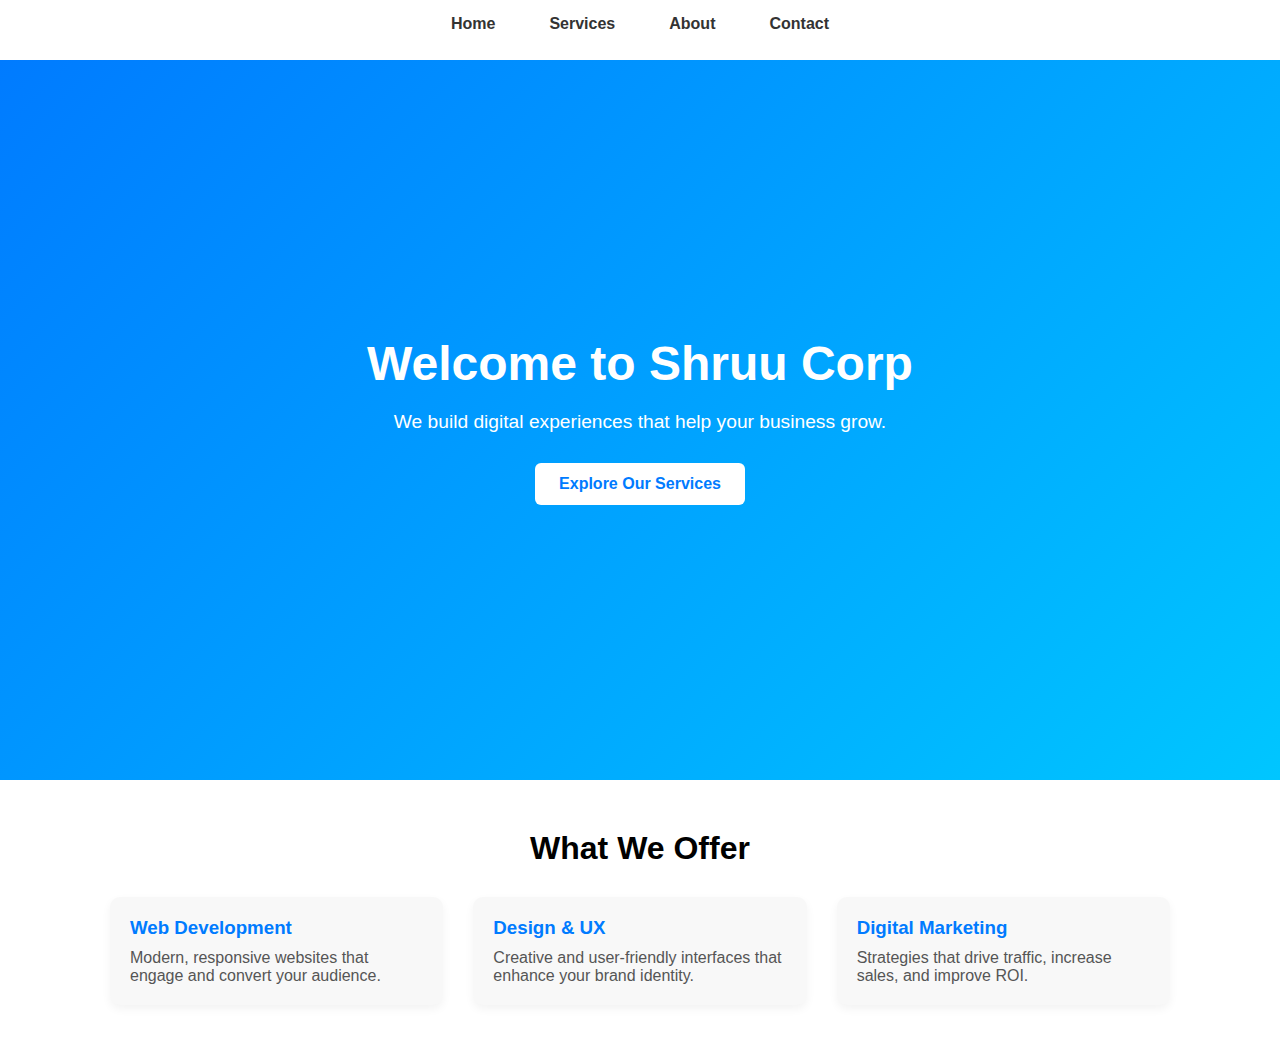
<file: index.html>
<!DOCTYPE html>
<html lang="en">
<head>
  <meta charset="UTF-8" />
  <title>Home | Shruu Corp</title>
  <link rel="stylesheet" href="newcss.css" />
  <style>
    .hero {
      height: 80vh;
      display: flex;
      align-items: center;
      justify-content: center;
      background: linear-gradient(135deg, #007bff, #00c6ff);
      color: white;
      text-align: center;
      padding: 0 20px;
    }

    .hero h1 {
      font-size: 3rem;
      margin-bottom: 20px;
    }

    .hero p {
      font-size: 1.2rem;
      margin-bottom: 30px;
    }

    .hero a {
      display: inline-block;
      padding: 12px 24px;
      background-color: white;
      color: #007bff;
      font-weight: bold;
      text-decoration: none;
      border-radius: 6px;
      transition: background-color 0.3s, color 0.3s;
    }

    .hero a:hover {
      background-color: #0056b3;
      color: white;
    }

    .features {
      max-width: 1100px;
      margin: 50px auto;
      padding: 0 20px;
    }

    .features h2 {
      text-align: center;
      font-size: 2em;
      margin-bottom: 30px;
    }

    .feature-grid {
      display: flex;
      flex-wrap: wrap;
      gap: 30px;
      justify-content: center;
    }

    .feature {
      background-color: #f8f8f8;
      padding: 20px;
      flex: 1 1 300px;
      border-radius: 10px;
      box-shadow: 0 4px 10px rgba(0, 0, 0, 0.05);
      transition: transform 0.3s;
    }

    .feature:hover {
      transform: translateY(-5px);
    }

    .feature h3 {
      margin-bottom: 10px;
      color: #007bff;
    }

    .feature p {
      color: #555;
    }
  </style>
</head>
<body>
  <nav class="navbar" id="navbar">
    <ul>
      <li><a href="index.html">Home</a></li>
      <li><a href="services.html">Services</a></li>
      <li><a href="about.html">About</a></li>
      <li><a href="contact.html">Contact</a></li>
    </ul>
  </nav>

  <section class="hero">
    <div>
      <h1>Welcome to Shruu Corp</h1>
      <p>We build digital experiences that help your business grow.</p>
      <a href="services.html">Explore Our Services</a>
    </div>
  </section>

  <section class="features">
    <h2>What We Offer</h2>
    <div class="feature-grid">
      <div class="feature">
        <h3>Web Development</h3>
        <p>Modern, responsive websites that engage and convert your audience.</p>
      </div>
      <div class="feature">
        <h3>Design & UX</h3>
        <p>Creative and user-friendly interfaces that enhance your brand identity.</p>
      </div>
      <div class="feature">
        <h3>Digital Marketing</h3>
        <p>Strategies that drive traffic, increase sales, and improve ROI.</p>
      </div>
    </div>
  </section>

  <script src="newjavascript.js"></script>
</body>
</html>
</file>
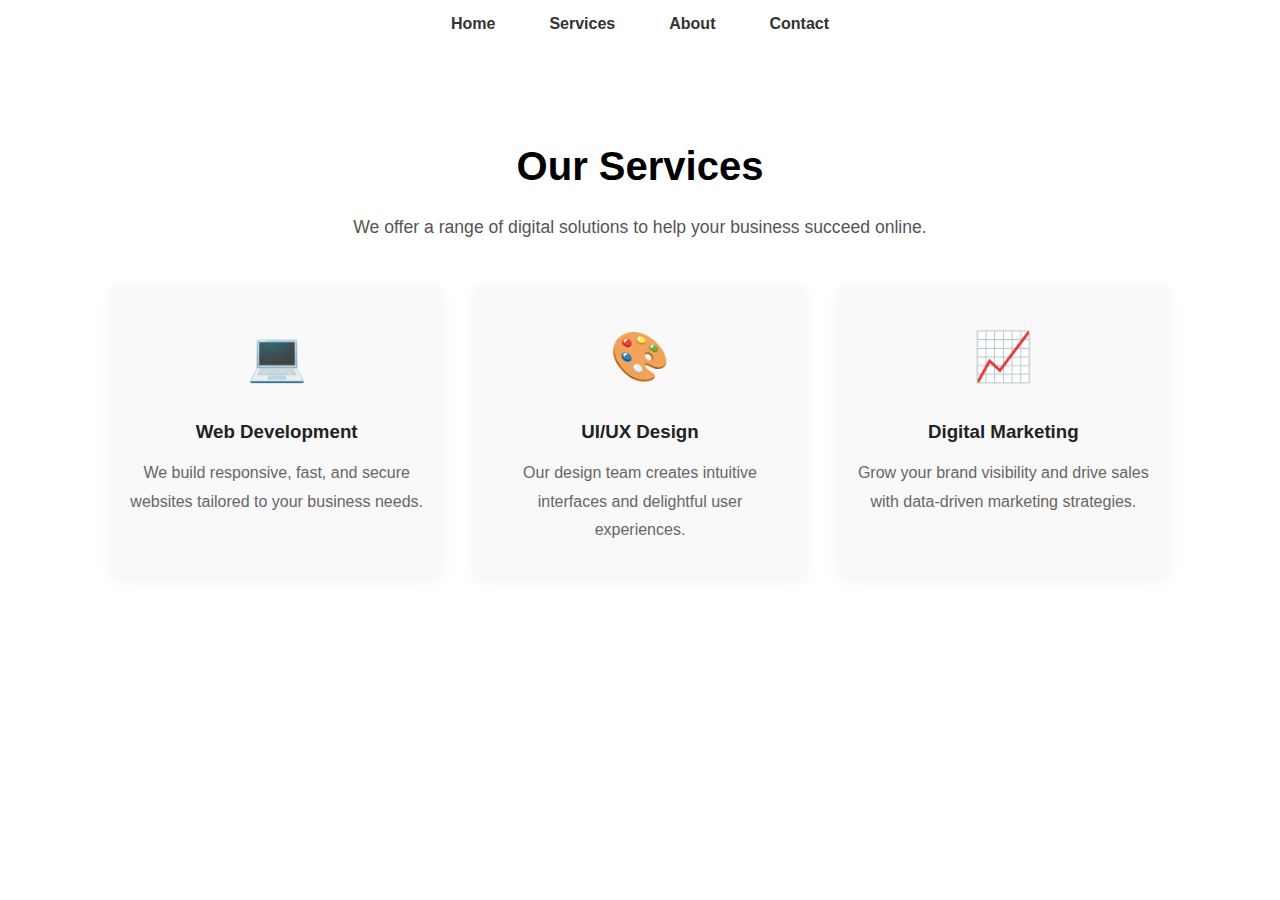
<file: services.html>
<!DOCTYPE html>
<html lang="en">
<head>
  <meta charset="UTF-8" />
  <title>Our Services</title>
  <link rel="stylesheet" href="newcss.css" />
  <style>
    .services-container {
      max-width: 1100px;
      margin: 40px auto;
      padding: 0 20px;
    }

    .services-header {
      text-align: center;
      margin-bottom: 40px;
    }

    .services-header h1 {
      font-size: 2.5em;
      margin-bottom: 10px;
    }

    .services-header p {
      font-size: 1.1em;
      color: #555;
    }

    .service-grid {
      display: grid;
      grid-template-columns: repeat(auto-fit, minmax(280px, 1fr));
      gap: 30px;
    }

    .service-card {
      background-color: #f9f9f9;
      border-radius: 12px;
      padding: 30px 20px;
      text-align: center;
      box-shadow: 0 5px 15px rgba(0, 0, 0, 0.05);
      transition: transform 0.3s ease, box-shadow 0.3s ease;
    }

    .service-card:hover {
      transform: translateY(-5px);
      box-shadow: 0 10px 20px rgba(0, 0, 0, 0.1);
    }

    .service-card .icon {
      font-size: 3rem;
      margin-bottom: 15px;
      color: #007bff;
    }

    .service-card h3 {
      margin-bottom: 10px;
      color: #222;
    }

    .service-card p {
      color: #666;
      font-size: 1em;
    }
  </style>
</head>
<body>
  <nav class="navbar" id="navbar">
    <ul>
      <li><a href="index.html">Home</a></li>
      <li><a href="services.html">Services</a></li>
      <li><a href="about.html">About</a></li>
      <li><a href="contact.html">Contact</a></li>
    </ul>
  </nav>

  <div class="content">
    <div class="services-container">
      <div class="services-header">
        <h1>Our Services</h1>
        <p>We offer a range of digital solutions to help your business succeed online.</p>
      </div>

      <div class="service-grid">
        <div class="service-card">
          <div class="icon">💻</div>
          <h3>Web Development</h3>
          <p>We build responsive, fast, and secure websites tailored to your business needs.</p>
        </div>
        <div class="service-card">
          <div class="icon">🎨</div>
          <h3>UI/UX Design</h3>
          <p>Our design team creates intuitive interfaces and delightful user experiences.</p>
        </div>
        <div class="service-card">
          <div class="icon">📈</div>
          <h3>Digital Marketing</h3>
          <p>Grow your brand visibility and drive sales with data-driven marketing strategies.</p>
        </div>
      </div>
    </div>
  </div>

  <script src="newjavascript.js"></script>
</body>
</html>
</file>
<file: newcss.css>
/* style.css */
* {
  margin: 0;
  padding: 0;
  box-sizing: border-box;
}

body {
  font-family: Arial, sans-serif;
  padding-top: 60px; 
}

.navbar {
  position: fixed;
  top: 0;
  width: 100%;
  background-color: #ffffff;
  display: flex;
  justify-content: center;
  padding: 15px 0;
  transition: all 0.3s ease;
  z-index: 1000;
}

.navbar.scrolled {
  background-color: #333;
  box-shadow: 0 2px 10px rgba(0, 0, 0, 0.3);
}

.navbar ul {
  list-style: none;
  display: flex;
  gap: 30px;
}

.navbar li a {
  text-decoration: none;
  color: #333;
  font-weight: bold;
  padding: 8px 12px;
  transition: color 0.3s, border-bottom 0.3s;
}

.navbar li a:hover {
  color: #007bff;
  border-bottom: 2px solid #007bff;
}

.navbar.scrolled li a {
  color: #fff;
}

.navbar.scrolled li a:hover {
  color: #ffcc00;
  border-bottom: 2px solid #ffcc00;
}

.content {
  padding: 30px;
  line-height: 1.8;
}
</file>
